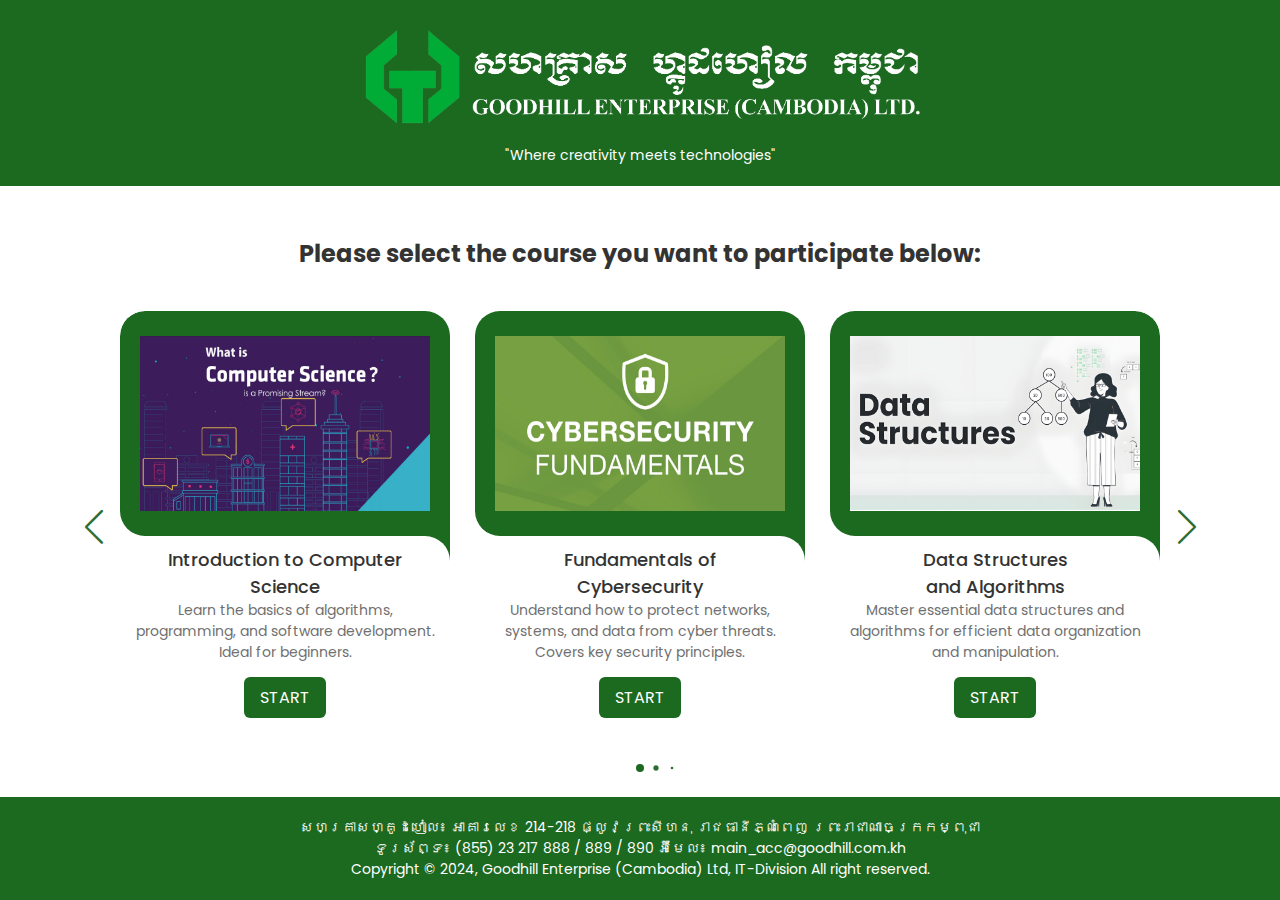
<file: index.html>
<!DOCTYPE html>
<html lang="en">
<head>
    <meta charset="UTF-8">
    <meta name="viewport" content="width=device-width, initial-scale=1.0">
    <title>Kimly's Online Course</title>
    
    <!-- Swiper CSS -->
    <link rel="stylesheet" href="css/swiper-bundle.min.css">

    <!-- CSS -->
    <link rel="stylesheet" href="css/style.css">

</head>
<body>

    <div class="flex-wrapper">
        <div class="header">
            <header>
                <div class="header-content">
                    <img style="width: 600px;" src="images/logo-white.png">
                    <p>&quot;Where creativity meets technologies&quot;</p>
                </div>
            </header>
        </div>
        

        <div class="top-title">
            <h2>Please select the course you want to participate below:</h2>
        </div>
    

        <main>
            <div class="slide-container swiper">
                <div class="slide-content">
                    <div class="card-wrapper swiper-wrapper">
                        <div class="card swiper-slide">
                            <div class="image-content">
                                <span class="overlay"></span>
    
                                <div class="card-image">
                                    <img src="images/1.png" alt="" class="card-img">
                                </div>
                            </div>
    
                            <div class="card-content">
                                <h2 class="name">Introduction to Computer Science</h2>
                                <p class="description">Learn the basics of algorithms, programming, and software development. Ideal for beginners.</p>
    
                                <a href="course/introduction-to-computer-science/introduction-to-computer-science.html"><button class="button">START</button></a>
                            </div>
                        </div>
                        <div class="card swiper-slide">
                            <div class="image-content">
                                <span class="overlay"></span>
    
                                <div class="card-image">
                                    <img src="images/2.png" alt="" class="card-img">
                                </div>
                            </div>
    
                            <div class="card-content">
                                <h2 class="name">Fundamentals of <br> Cybersecurity</h2>
                                <p class="description">Understand how to protect networks, systems, and data from cyber threats. Covers key security principles.</p>
    
                                <button class="button">START</button>
                            </div>
                        </div>
                        <div class="card swiper-slide">
                            <div class="image-content">
                                <span class="overlay"></span>
    
                                <div class="card-image">
                                    <img src="images/3.png" alt="" class="card-img">
                                </div>
                            </div>
    
                            <div class="card-content">
                                <h2 class="name">Data Structures <br> and Algorithms</h2>
                                <p class="description">Master essential data structures and algorithms for efficient data organization and manipulation.</p>
    
                                <button class="button">START</button>
                            </div>
                        </div>
                        <div class="card swiper-slide">
                            <div class="image-content">
                                <span class="overlay"></span>
    
                                <div class="card-image">
                                    <img src="images/4.png" alt="" class="card-img">
                                </div>
                            </div>
    
                            <div class="card-content">
                                <h2 class="name">Web Development with <br> HTML, CSS, and JavaScript</h2>
                                <p class="description">Build and design websites using HTML, CSS, and JavaScript. Covers the basics of web development.</p>
    
                                <button class="button">START</button>
                            </div>
                        </div>
                        <div class="card swiper-slide">
                            <div class="image-content">
                                <span class="overlay"></span>
    
                                <div class="card-image">
                                    <img src="images/5.png" alt="" class="card-img">
                                </div>
                            </div>
    
                            <div class="card-content">
                                <h2 class="name">Database Management <br> Systems</h2>
                                <p class="description">Explore database design, SQL querying, and data organization. Ideal for managing and structuring data.</p>
    
                                <button class="button">START</button>
                            </div>
                        </div>
                        <div class="card swiper-slide">
                            <div class="image-content">
                                <span class="overlay"></span>
    
                                <div class="card-image">
                                    <img src="images/6.png" alt="" class="card-img">
                                </div>
                            </div>
    
                            <div class="card-content">
                                <h2 class="name">Networking Essentials</h2><br>
                                <p class="description">Learn the fundamentals of computer networking, including protocols, topologies, and security basics.</p>
    
                                <button class="button">START</button>
                            </div>
                        </div>
                        <div class="card swiper-slide">
                            <div class="image-content">
                                <span class="overlay"></span>
    
                                <div class="card-image">
                                    <img src="images/7.png" alt="" class="card-img">
                                </div>
                            </div>
    
                            <div class="card-content">
                                <h2 class="name">Introduction to <br> Machine Learning</h2>
                                <p class="description">Discover machine learning basics, including key algorithms and model-building techniques.</p>
    
                                <button class="button">START</button>
                            </div>
                        </div>
                        <div class="card swiper-slide">
                            <div class="image-content">
                                <span class="overlay"></span>
    
                                <div class="card-image">
                                    <img src="images/8.png" alt="" class="card-img">
                                </div>
                            </div>
    
                            <div class="card-content">
                                <h2 class="name">Operating Systems Concepts</h2><br>
                                <p class="description">Understand how operating systems manage processes, memory, and hardware resources.</p>
                                <button class="button">START</button>
                            </div>
                        </div>
                        <div class="card swiper-slide">
                            <div class="image-content">
                                <span class="overlay"></span>
    
                                <div class="card-image">
                                    <img src="images/9.png" alt="" class="card-img">
                                </div>
                            </div>
    
                            <div class="card-content">
                                <h2 class="name">Cloud Computing <br> Foundations</h2>
                                <p class="description">Introduction to cloud service models, deployment, and key technologies. Learn the basics of cloud computing.</p>
    
                                <button class="button">START</button>
                            </div>
                        </div>
                    </div>
                </div>
    
                <div class="swiper-button-next swiper-navBtn"></div>
                <div class="swiper-button-prev swiper-navBtn"></div>
                <div class="swiper-pagination"></div>
            </div>
        </main>
        

        <div class="footer">
            <footer>
                <p>សហគ្រាសហ្គូដហៀល៖​ អាគារលេខ​ 214-218​​ ផ្លូវព្រះសីហនុ រាជធានីភ្ណំពេញ​ ព្រះរាជាណាចក្រកម្ពុជា</p>
                <p>ទូរស័ព្ទ៖ (855) 23 217 888 / 889 / 890 អ៊ីមែល៖​ main_acc@goodhill.com.kh</p>
                <p>Copyright &copy; 2024, Goodhill Enterprise (Cambodia) Ltd, IT-Division All right reserved.</p>
        </footer>
        </div>
    </div>
    
</body>

    <!-- Swiper JS -->
    <script src="js/swiper-bundle.min.js"></script>

    <!-- JavaScript -->
    <script src="js/script.js"></script>

</html>
</file>
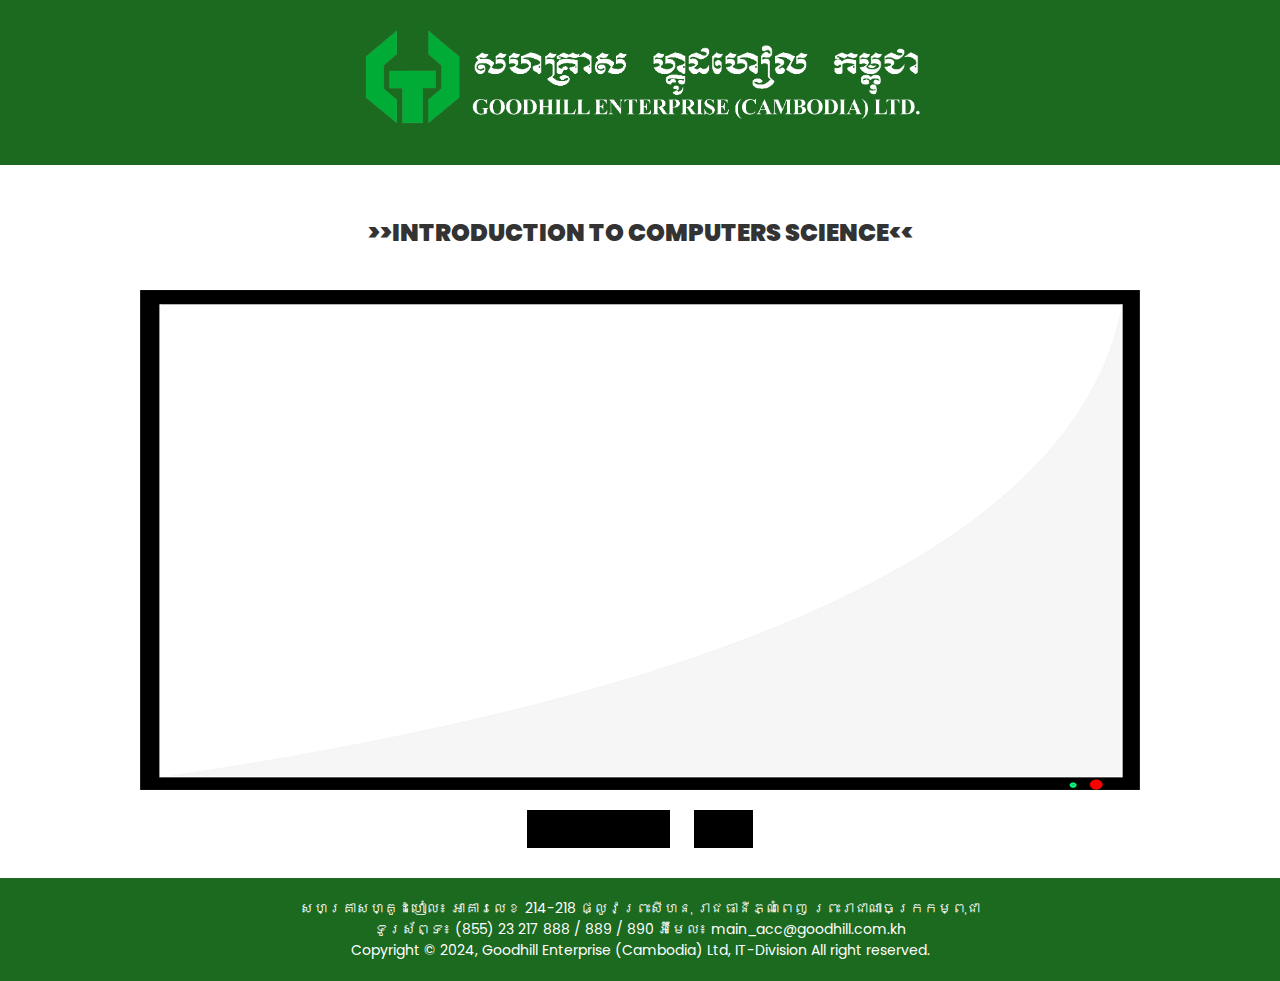
<file: course/introduction-to-computer-science/introduction-to-computer-science.html>
<!DOCTYPE html>
<html lang="en">
<head>
    <meta charset="UTF-8">
    <meta name="viewport" content="width=device-width, initial-scale=1.0">
    <title>Introduction to Computer Science</title>

    <!-- CSS -->
    <link rel="stylesheet" href="introduction-to-computer-science.css">

    <!-- Bootstrap CSS-->
    <link href="https://cdn.jsdelivr.net/npm/bootstrap@5.0.2/dist/css/bootstrap.min.css" rel="stylesheet" integrity="sha384-EVSTQN3/azprG1Anm3QDgpJLIm9Nao0Yz1ztcQTwFspd3yD65VohhpuuCOmLASjC" crossorigin="anonymous">

</head>
<body>

    <div class="flex-wrapper">
        <div class="header">
            <header>
                <div class="header-content">
                    <img style="width: 600px;" src="logo-white.png">
                </div>
            </header>
        </div>
    
        <div class="top-title">
            <h2><strong>&gt;&gt;INTRODUCTION TO COMPUTERS SCIENCE&lt;&lt;</strong></h2>
        </div>

        <main>
            
            <div class="container">
                
                <div class="content">

                    <!-- Chapter 1 -->

                    <div id="introduction-to-computers-c1">
                        <h2>1. Introduction to Computers</h2>
                    </div>

                    <div id="introduction-to-computers-img1">
                        <img style="width: 300px;" src="computer.jpg">
                    </div>
                    
                    <div id="introduction-to-computers-p1a">
                        <p><strong>Definition:</strong> An electronic device that processes and stores data.</p>
                    </div>


                    <div id="introduction-to-computers-p1b">
                        <p><strong>Types:</strong></p>
                        <ul>
                            <li><strong>Desktops:</strong> Fixed location.</li>
                            <li><strong>Laptops:</strong> Portable.</li>
                            <li><strong>Tablets/Smartphones:</strong> Fixed location.</li>
                        </ul>
                    </div>

                    <!-- Chapter 2 -->

                    <div id="introduction-to-computers-c2">
                        <h2>2. Basic Components</h2>
                    </div>

                    <div id="introduction-to-computers-img2a">
                        <img style="width: 200px;" src="computer-hardware.png">
                    </div>
                    
                    <div id="introduction-to-computers-p2a">
                        <p><strong>Hardware:</strong></p>
                        <ul>
                            <li><strong>Central Processing Unit (CPU):</strong> The brain of the computer.</li>
                            <li><strong>Memory (RAM):</strong> Temporary storage for active tasks.</li>
                            <li><strong>Storage:</strong> Hard drives (HDD) and Solid State Drives (SSD) for data storage.</li>
                            <li><strong>Input Devices:</strong> Keyboard, mouse.</li>
                            <li><strong>Output Devices:</strong> Monitor, printer.</li>
                        </ul>
                    </div>

                    <div id="introduction-to-computers-img2b">
                        <img style="width: 200px;" src="os-and-software.jpg">
                    </div>

                    <div id="introduction-to-computers-p2b">
                        <p><strong>Software:</strong></p>
                        <ul>
                            <li><strong>Operating System (OS):</strong> Manages hardware and software (e.g., Windows, macOS, Linux).</li>
                            <li><strong>Applications:</strong> Programs for specific tasks (e.g., Word, Excel, web browsers).</li>
                        </ul>
                    </div>


                    <!-- Chapter 3 -->

                    <div id="introduction-to-computers-c3">
                        <h2>3. Internet and Web Browsing</h2>
                    </div>

                    <div id="introduction-to-computers-img3">
                        <img style="width: 300px;" src="internet-web.png">
                    </div>

                    <div id="introduction-to-computers-p3a">
                        <p><strong>Web Browser:</strong> Software used to access and navigate the internet (e.g., Chrome, Firefox).</p>
                    </div>

                    <div id="introduction-to-computers-p3b">
                        <p><strong>Search Engines:</strong> Tools to find information online (e.g., Google, Bing).</p>
                    </div>

                    <!-- Chapter 4 -->
                    
                    <div id="introduction-to-computers-c4">
                        <h2>4. Computer Maintenance and Safety</h2>
                    </div>

                    <div id="introduction-to-computers-img4">
                        <img style="width: 250px;" src="computer-maintenance.jpg">
                    </div>

                    <div id="introduction-to-computers-p4a">
                        <p><strong>Regular Updates:</strong> Keep your operating system and applications up to date to ensure security and performance.</p>
                    </div>

                    <div id="introduction-to-computers-p4b">
                        <p><strong>Antivirus:</strong> Use antivirus software to protect against malware and other security threats.</p>
                    </div>

                    <div id="introduction-to-computers-p4c">
                        <p><strong>Backup Data:</strong> Regularly save important files to an external drive or cloud storage to prevent data loss.</p>
                    </div>

                    <!-- Thank You Page! -->

                    <div id="thank-you-page">
                        <img style="width: 920px;" src="thank-you-page.png">

                    </div>

                    <!-- Quiz Page! -->

                    <div id="quiz-page">
                        <iframe name='proprofs' id='proprofs' width='930' height='430' src='https://www.proprofs.com/quiz-school/ugc/story.php?title=ndaznzczmwreqi&id=4040052&ew=430'> </iframe>
                    </div>

                </div>

                <div class="button">
                    <a href="../../index.html"><button type="button" id="backBtn" class="btn btn-danger btn-sm">BACK TO COURSES</button></a>
                    <button type="button" id="btn" class="btn btn-success btn-sm">START</button>
                </div>

                    


            </div>

            
            
            
        </main>
        

        <div class="footer">
            <footer>
                <p>សហគ្រាសហ្គូដហៀល៖​ អាគារលេខ​ 214-218​​ ផ្លូវព្រះសីហនុ រាជធានីភ្ណំពេញ​ ព្រះរាជាណាចក្រកម្ពុជា</p>
                <p>ទូរស័ព្ទ៖ (855) 23 217 888 / 889 / 890 អ៊ីមែល៖​ main_acc@goodhill.com.kh</p>
                <p>Copyright &copy; 2024, Goodhill Enterprise (Cambodia) Ltd, IT-Division All right reserved.</p>
            </footer>
        </div>
    </div>
    
</body>

    <!-- JavaScript -->
    <script src="introduction-to-computer-science.js"></script>

</html>
</file>
<file: css/style.css>
/* Google Fonts - Poppins */
@import url('https://fonts.googleapis.com/css2?family=Poppins:wght@300;400;500;600&display=swap');

/* top title */

.top-title {
  display: flex;
  justify-content: center;
  padding-top: 50px;
}

.top-title h2{
  color: #333333;
}
/* css for header & footer */

header {
  background-color: #1c6920;
  color: #fff;
  padding: 20px 0;
  text-align: center;
  font-size: 14px;
}


footer {
  background-color: #1c6920;
  color: #fff;
  padding: 20px 0;
  text-align: center;
}

.flex-wrapper {
  display: flex;
  min-height: 100vh;
  flex-direction: column;
  justify-content: flex-start;
}

.footer {
  margin-top: auto;
  font-size: 14px;
  justify-content: center;
}

@media (max-width: 768px) {
  .header-content,
  .footer-content {
      padding: 0 20px;
  }
}


/* css for slide */

*{
  margin: 0;
  padding: 0;
  box-sizing: border-box;
  font-family: 'Poppins', sans-serif;
}

main{
  display: flex;
  align-items: center;
  justify-content: center;
  background-color: #ffffff;
}
.slide-container{
  max-width: 1120px;
  width: 100%;
  padding: 40px 0;
}
.slide-content{
  margin: 0 40px;
  overflow: hidden;
  border-radius: 25px;
}
.card{
  border-radius: 25px;
  background-color: #FFF;
}
.image-content,
.card-content{
  display: flex;
  flex-direction: column;
  align-items: center;
  padding: 10px 14px;
  text-align: center;
}
.image-content{
  position: relative;
  row-gap: 5px;
  padding: 25px 0;
}
.overlay{
  position: absolute;
  left: 0;
  top: 0;
  height: 100%;
  width: 100%;
  background-color: #1c6920;
  border-radius: 25px 25px 0 25px;
}
.overlay::before,
.overlay::after{
  content: '';
  position: absolute;
  right: 0;
  bottom: -40px;
  height: 40px;
  width: 40px;
  background-color: #1c6920;
}
.overlay::after{
  border-radius: 0 25px 0 0;
  background-color: #FFF;
}
.card-image{
  position: relative;
  height: 175px;
  width: 290px;
}
.card-image .card-img{
  height: 100%;
  width: 100%;
  object-fit: fill
}
.name{
  font-size: 18px;
  font-weight: 500;
  color: #333;
}
.description{
  font-size: 14px;
  color: #707070;
  text-align: center;
}
.button{
  border: none;
  font-size: 16px;
  color: #FFF;
  padding: 8px 16px;
  background-color: #1c6920;
  border-radius: 6px;
  margin: 14px;
  cursor: pointer;
  transition: all 0.3s ease;
}
.button:hover{
  background: #194e1d;
}

.swiper-navBtn{
  color: #2e6e32;
  transition: color 0.3s ease;
}
.swiper-navBtn:hover{
  color: #1c6920;
}
.swiper-navBtn::before,
.swiper-navBtn::after{
  font-size: 35px;
}
.swiper-button-next{
  right: 0;
}
.swiper-button-prev{
  left: 0;
}
.swiper-pagination-bullet{
  background-color: #2e6e32;
  opacity: 1;
}
.swiper-pagination-bullet-active{
  background-color: #1c6920;
}

@media screen and (max-width: 768px) {
  .slide-content{
    margin: 0 10px;
  }
  .swiper-navBtn{
    display: none;
  }
}
</file>
<file: course/introduction-to-computer-science/introduction-to-computer-science.css>
/* Google Fonts - Poppins */
@import url('https://fonts.googleapis.com/css2?family=Poppins:wght@300;400;500;600&display=swap');

/* Google Fonts - andika */
@import url('https://fonts.googleapis.com/css2?family=Andika:wght@400;700&display=swap');

/* top title */

.top-title {
  display: flex;
  justify-content: center;
  padding-top: 50px;
}

.top-title h2{
  color: #333333;
  font-size: 24px;

}

/* Header and Footer CSS */
* {
    margin: 0;
    padding: 0;
    box-sizing: border-box;
    font-family: 'Poppins', sans-serif;
  
  }
  
  header {
    background-color: #1c6920;
    color: #fff;
    padding: 20px 0;
    text-align: center;
    font-size: 14px;
  }
  
  
  footer {
    background-color: #1c6920;
    color: #fff;
    padding: 20px 0;
    text-align: center;
  }
  
  .flex-wrapper {
    display: flex;
    min-height: 100vh;
    flex-direction: column;
    justify-content: flex-start;
  }
  
  .footer {
    margin-top: auto;
    font-size: 14px;
    justify-content: center;
  }

  .footer p{
    margin: auto;
  
  }
  
  
  @media (max-width: 768px) {
    .header-content,
    .footer-content {
        padding: 0 20px;
    }
  }

  /* Layout CSS */

  .container {
    margin-top: 10px;
    width: auto;
    height: auto;
    display: flex;
    flex-direction: column;
    justify-content: space-between;
    align-items: center;
    padding: 20px;
    box-sizing: border-box;
  }
  
  .content {
    font-family: 'adika', sans-serif;
    width: 1000px;
    height: 500px;
    margin: 10px;
    background-image: url("tv-screen.png");
    background-size: contain;
    background-repeat: no-repeat;
    padding: 30px 40px;
    color: rgb(34, 34, 34);
    
  }

 .button {
    display: flex;
    align-items: center;
    justify-content: space-around;
    width: 250px;
    height: auto;
    margin: 10px;
 }

 /* BOOTSTRAP CSS */

 .btn-success {
    background-color: #000000 !important;
    border: 1px solid #000000 !important;
    padding: 8px !important;
 }

 .btn-success:hover {
  background-color: #000000 !important;
  border: 1px solid #000000 !important;
  color: #0f9903 !important;
}
 
 .btn-danger {
  background-color: #000000 !important;
  border: 1px solid #000000 !important;
  padding: 8px !important;
}

.btn-danger:hover {
  background-color: #000000 !important;
  border: 1px solid #000000 !important;
  color: #f52c2c !important;
}

 /* Course CSS */
 .content div{
  display: none;
 }
</file>
